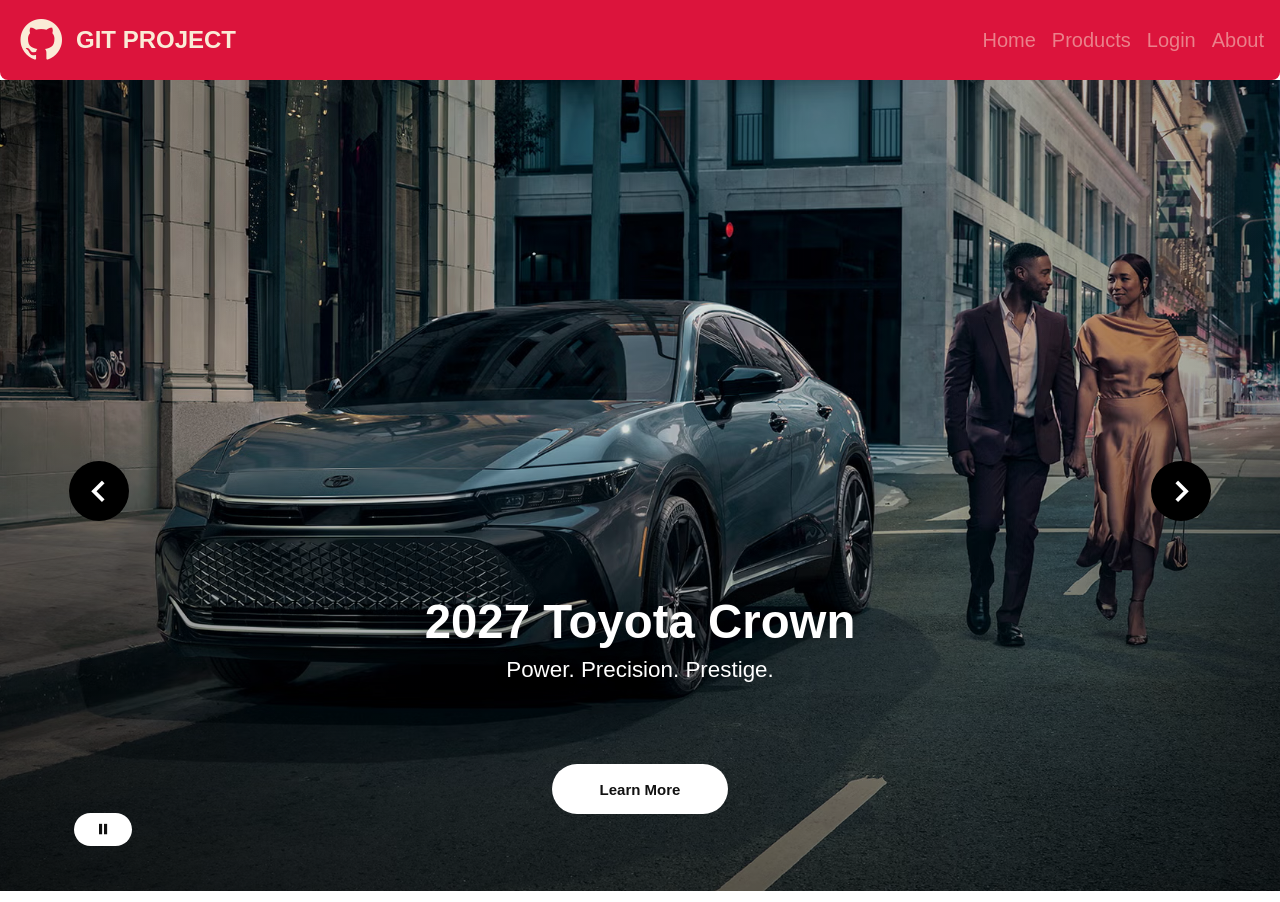
<file: index.html>
<!DOCTYPE html>
<html lang="en">

<head>
    <meta charset="UTF-8">
    <meta name="viewport" content="width=device-width, initial-scale=1.0">
    <title>Home</title>
    <link rel="stylesheet" href="css/style.css">
    <link href='https://unpkg.com/boxicons@2.1.4/css/boxicons.min.css' rel='stylesheet'>
</head>

<body>
    <!-- NAV BAR -->
    <nav class="nav">
        <div>
            <i class='bx bxl-github'></i>
            <h2 class="header-nav">GIT PROJECT</h2>
        </div>
        <div>
            <ul>
                <li><a href="#">Home</a></li>
                <li><a href="pages/product.html">Products</a></li>
                <li><a href="#">Login</a></li>
                <li><a href="#">About</a></li>
            </ul>
        </div>
    </nav>
    <!-- SLIDER -->
    <section class="hero-slider">
        <div class="slides" id="slides">
            <div class="slide is-active">
                <img src="assets/media/CRW_MY27_0020_V001.avif" alt="2027 Toyota Crown" />
                <div class="slide-copy">
                    <h2>2027 Toyota Crown</h2>
                    <p>Power. Precision. Prestige.</p>
                </div>
            </div>
            <div class="slide">
                <img src="assets/media/GRC_MY26_0008_V001.avif" alt="2026 GR Corolla" />
                <div class="slide-copy">
                    <h2>2026 GR Corolla</h2>
                    <p>Track spirit for every road.</p>
                </div>
            </div>
            <div class="slide">
                <img src="assets/media/SIE_MY26_0040_V001-D.avif" alt="2026 Toyota Sienna" />
                <div class="slide-copy">
                    <h2>2026 Toyota Sienna</h2>
                    <p>Room for every kind of day.</p>
                </div>
            </div>
            <div class="slide">
                <img src="assets/media/TMM_FY27_0005_V001_nfl-hero-desktop_20260727v1.avif" alt="Toyota Game Day" />
                <div class="slide-copy">
                    <h2>Toyota Game Day</h2>
                    <p>Drive the season forward.</p>
                </div>
            </div>
            <div class="slide">
                <img src="assets/media/TUN_MY27_0027_V001_D.avif" alt="2027 Toyota Tundra" />
                <div class="slide-copy">
                    <h2>2027 Toyota Tundra</h2>
                    <p>Built strong. Ready for more.</p>
                </div>
            </div>
        </div>

        <button class="slider-arrow slider-arrow--prev" type="button">
            <i class="bx bx-chevron-left"></i>
        </button>
        <button class="slider-arrow slider-arrow--next" type="button">
            <i class="bx bx-chevron-right"></i>
        </button>

        <div class="hero-content">
            <h1 id="hero-title">2027 Toyota Crown</h1>
            <p id="hero-subtitle">Power. Precision. Prestige.</p>
        </div>

        <button class="hero-cta" type="button">Learn More</button>

        <button class="control-button" id="toggle-play" type="button">
            <i class="bx bx-pause"></i>
        </button>

        <div class="progress-list" id="progress-list"></div>
    </section>

    <script src="js/script.js"></script>
</body>

</html>
</file>
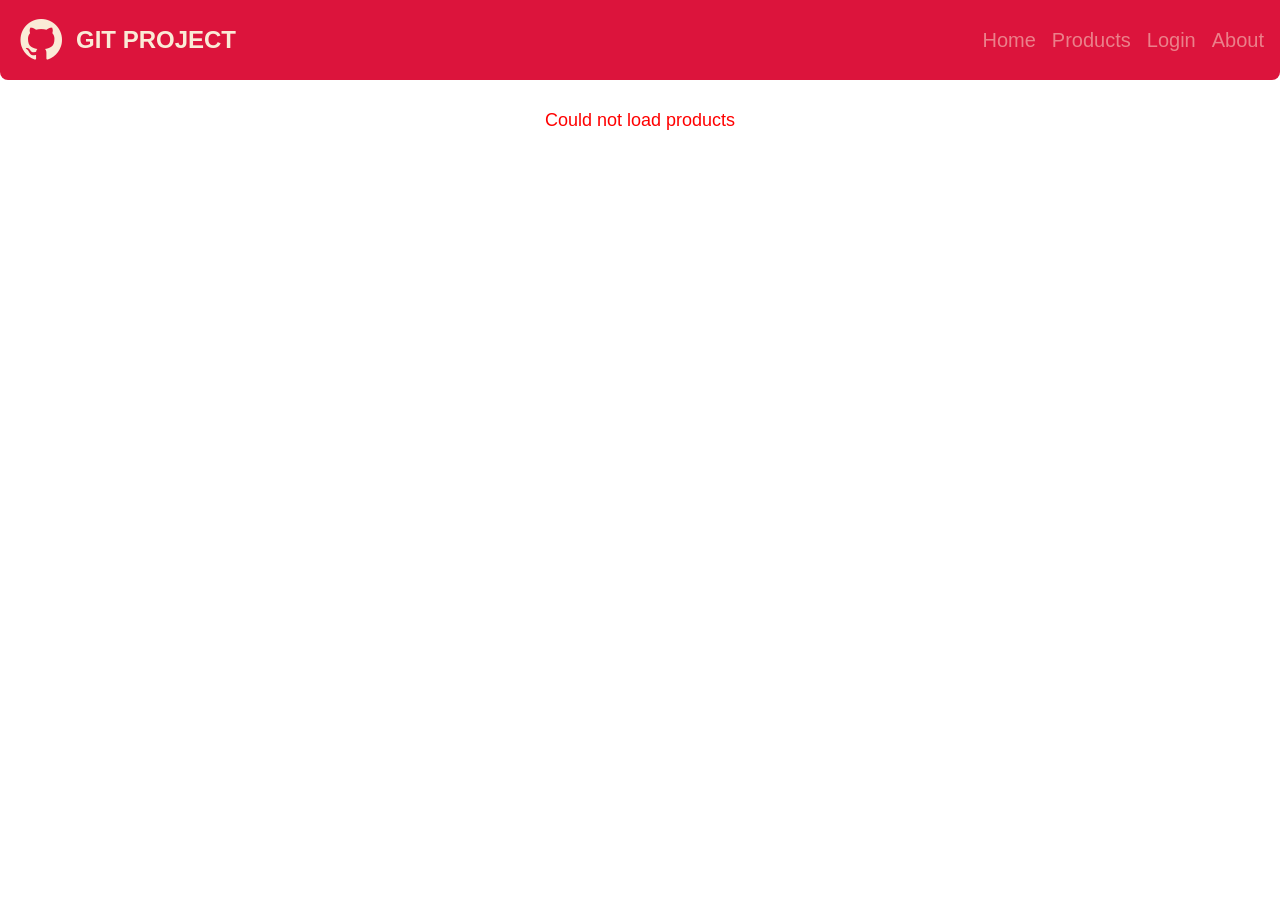
<file: pages/product.html>
<!DOCTYPE html>
<html lang="en">

<head>
    <meta charset="UTF-8">
    <meta name="viewport" content="width=device-width, initial-scale=1.0">
    <link href='https://unpkg.com/boxicons@2.1.4/css/boxicons.min.css' rel='stylesheet'>
    <title>Products</title>
    <link rel="stylesheet" href="../css/product.css">
</head>

<body>
    <nav class="nav">
        <div>
            <i class='bx bxl-github'></i>
            <h2 class="header-nav">GIT PROJECT</h2>
        </div>
        <div>
            <ul>
                <li><a href="../index.html">Home</a></li>
                <li><a href="#">Products</a></li>
                <li><a href="#">Login</a></li>
                <li><a href="#">About</a></li>
            </ul>
        </div>
    </nav>
    <main class="products-page">


        <section class="products-section">
            <p class="products-status" id="products-status">Loading products...</p>
            <div class="products-grid" id="products-grid"></div>
        </section>
    </main>

    <script src="../js/product.js"></script>
</body>

</html>
</file>
<file: css/style.css>
* {
    margin: 0;
    padding: 0;
    box-sizing: border-box;
    font-family: Arial, Helvetica, sans-serif;
    text-decoration: none;
    list-style: none;
}

/* NAV BAR */

nav {
    height: 80px;
    background-color: crimson;
    display: flex;
    justify-content: space-between;
    align-items: center;
    padding: 0 16px;
    border-radius: 0 0 8px 8px;
}

nav h2 {
    color: antiquewhite;
    font-style: bold;
}

nav>div {
    display: flex;
    justify-content: space-between;
    align-items: center;
    gap: 10px;
}

nav>div>i {
    color: antiquewhite;
    font-size: 50px;
}

nav div ul {
    display: flex;
    justify-content: space-between;
    gap: 16px;
    align-items: center;
}

nav div ul li a {
    color: antiquewhite;
    font-size: 20px;
    opacity: 50%;
    transition: all 0.2s ease-in-out;
}

nav div ul li a:hover {
    opacity: 100%;
    border-bottom: solid 2px purple;
}


/* SLIDER */
.hero-slider {
    position: relative;
    min-height: calc(100vh - 78px);
    overflow: hidden;
    background: #111;
}

.slides,
.slide {
    position: absolute;
    inset: 0;
}

.slide {
    opacity: 0;
    transition: opacity 650ms ease;
}

.slide.is-active {
    opacity: 1;
}

.slide::after {
    position: absolute;
    inset: 0;
    content: "";
    background:
        linear-gradient(to bottom, rgba(0, 0, 0, 0.1), rgba(0, 0, 0, 0.12) 42%, rgba(0, 0, 0, 0.55) 100%),
        linear-gradient(to right, rgba(0, 0, 0, 0.2), transparent 28%, transparent 72%, rgba(0, 0, 0, 0.2));
}

.slide img {
    width: 100%;
    height: 100%;
    object-fit: cover;
    display: block;
}

.slide-copy {
    display: none;
}

.hero-content {
    position: absolute;
    left: 50%;
    bottom: 218px;
    z-index: 2;
    width: min(900px, calc(100% - 48px));
    transform: translateX(-50%);
    color: #fff;
    text-align: center;
    text-shadow: 0 2px 14px rgba(0, 0, 0, 0.28);
}

.hero-content h1 {
    margin: 0 0 10px;
    font-size: clamp(38px, 3.7vw, 58px);
    line-height: 1.04;
    letter-spacing: 0;
    font-weight: 700;
}

.hero-content p {
    margin: 0;
    font-size: clamp(20px, 1.75vw, 28px);
    line-height: 1.25;
    font-weight: 400;
}

.hero-cta {
    position: absolute;
    left: 50%;
    bottom: 88px;
    z-index: 3;
    min-width: 176px;
    min-height: 50px;
    padding: 0 30px;
    border: 0;
    border-radius: 999px;
    background: #fff;
    color: #111;
    font-size: 15px;
    font-weight: 700;
    cursor: pointer;
    transform: translateX(-50%);
    transition: background 180ms ease, transform 180ms ease;
}

.hero-cta:hover {
    background: #f1f1f1;
    transform: translateX(-50%) translateY(-1px);
}

.slider-arrow,
.control-button {
    position: absolute;
    z-index: 3;
    border: 0;
    cursor: pointer;
}

.slider-arrow {
    top: 50%;
    display: grid;
    width: 60px;
    height: 60px;
    place-items: center;
    border-radius: 50%;
    background: #000;
    color: #fff;
    transform: translateY(-50%);
    transition: background 180ms ease, transform 180ms ease;
}

.slider-arrow:hover {
    background: #3a3a3a;
    transform: translateY(-50%) scale(1.04);
}

.slider-arrow i {
    font-size: 45px;
    line-height: 1;
}

.slider-arrow--prev {
    left: clamp(26px, 5.4vw, 104px);
}

.slider-arrow--next {
    right: clamp(26px, 5.4vw, 104px);
}

.control-button {
    left: clamp(24px, 5.8vw, 112px);
    bottom: 56px;
    display: grid;
    width: 58px;
    height: 33px;
    place-items: center;
    border-radius: 999px;
    background: #fff;
    transition: background 180ms ease, transform 180ms ease;
}

.control-button:hover {
    background: #dedede;
    transform: translateY(-1px);
}

.control-button i {
    color: #111;
    font-size: 25px;
    line-height: 1;
}

.progress-list {
    position: absolute;
    right: 0;
    bottom: 0;
    left: 0;
    z-index: 4;
    display: grid;
    grid-template-columns: repeat(5, minmax(0, 1fr));
    gap: 7px;
    height: 11px;
    background: #fff;
}

.progress-track {
    position: relative;
    overflow: hidden;
    padding: 0;
    border: 0;
    background: #b9b9bb;
    cursor: pointer;
}

.progress-fill {
    position: absolute;
    inset: 0;
    width: 0;
    background: #111;
}

.progress-track.is-active .progress-fill {
    animation: fill-progress 5s linear forwards;
}

.hero-slider.is-paused .progress-track.is-active .progress-fill {
    animation-play-state: paused;
}

.progress-track.is-complete .progress-fill {
    width: 100%;
}

@keyframes fill-progress {
    from {
        width: 0;
    }

    to {
        width: 100%;
    }
}
</file>
<file: css/product.css>
* {
    margin: 0;
    padding: 0;
    box-sizing: border-box;
    font-family: Arial, Helvetica, sans-serif;
    text-decoration: none;
    list-style: none;
}

/* NAV BAR */

nav {
    height: 80px;
    background-color: crimson;
    display: flex;
    justify-content: space-between;
    align-items: center;
    padding: 0 16px;
    border-radius: 0 0 8px 8px;
}

nav h2 {
    color: antiquewhite;
    font-style: bold;
}

nav>div {
    display: flex;
    justify-content: space-between;
    align-items: center;
    gap: 10px;
}

nav>div>i {
    color: antiquewhite;
    font-size: 50px;
}

nav div ul {
    display: flex;
    justify-content: space-between;
    gap: 16px;
    align-items: center;
}

nav div ul li a {
    color: antiquewhite;
    font-size: 20px;
    opacity: 50%;
    transition: all 0.2s ease-in-out;
}

nav div ul li a:hover {
    opacity: 100%;
    border-bottom: solid 2px purple;
}


.products-page {
    width: 90%;
    margin: 30px auto;
}

.products-header {
    margin-bottom: 20px;
}

.products-header p {
    color: crimson;
    margin-bottom: 5px;
}

.products-status {
    text-align: center;
    font-size: 18px;
}

.products-status.error {
    color: red;
}

.products-grid {
    display: grid;
    grid-template-columns: repeat(4, 1fr);
    gap: 20px;
}

.product-card {
    background-color: white;
    border: 1px solid #ccc;
    padding: 15px;
}

.product-image {
    text-align: center;
}

.product-image img {
    width: 150px;
    height: 150px;
    object-fit: contain;
}

.product-content {
    margin-top: 15px;
}

.product-category {
    color: crimson;
    font-size: 13px;
}

.product-title {
    font-size: 18px;
    margin: 10px 0;
}

.product-description {
    color: #555;
    font-size: 14px;
    line-height: 22px;
}

.product-footer {
    display: flex;
    justify-content: space-between;
    margin-top: 15px;
}

.product-price {
    font-weight: bold;
}

.product-rating {
    color: #c79500;
}

@media (max-width: 900px) {
    .products-grid {
        grid-template-columns: repeat(2, 1fr);
    }
}

@media (max-width: 600px) {
    .nav {
        flex-direction: column;
        gap: 15px;
    }

    .products-grid {
        grid-template-columns: 1fr;
    }
}
</file>
